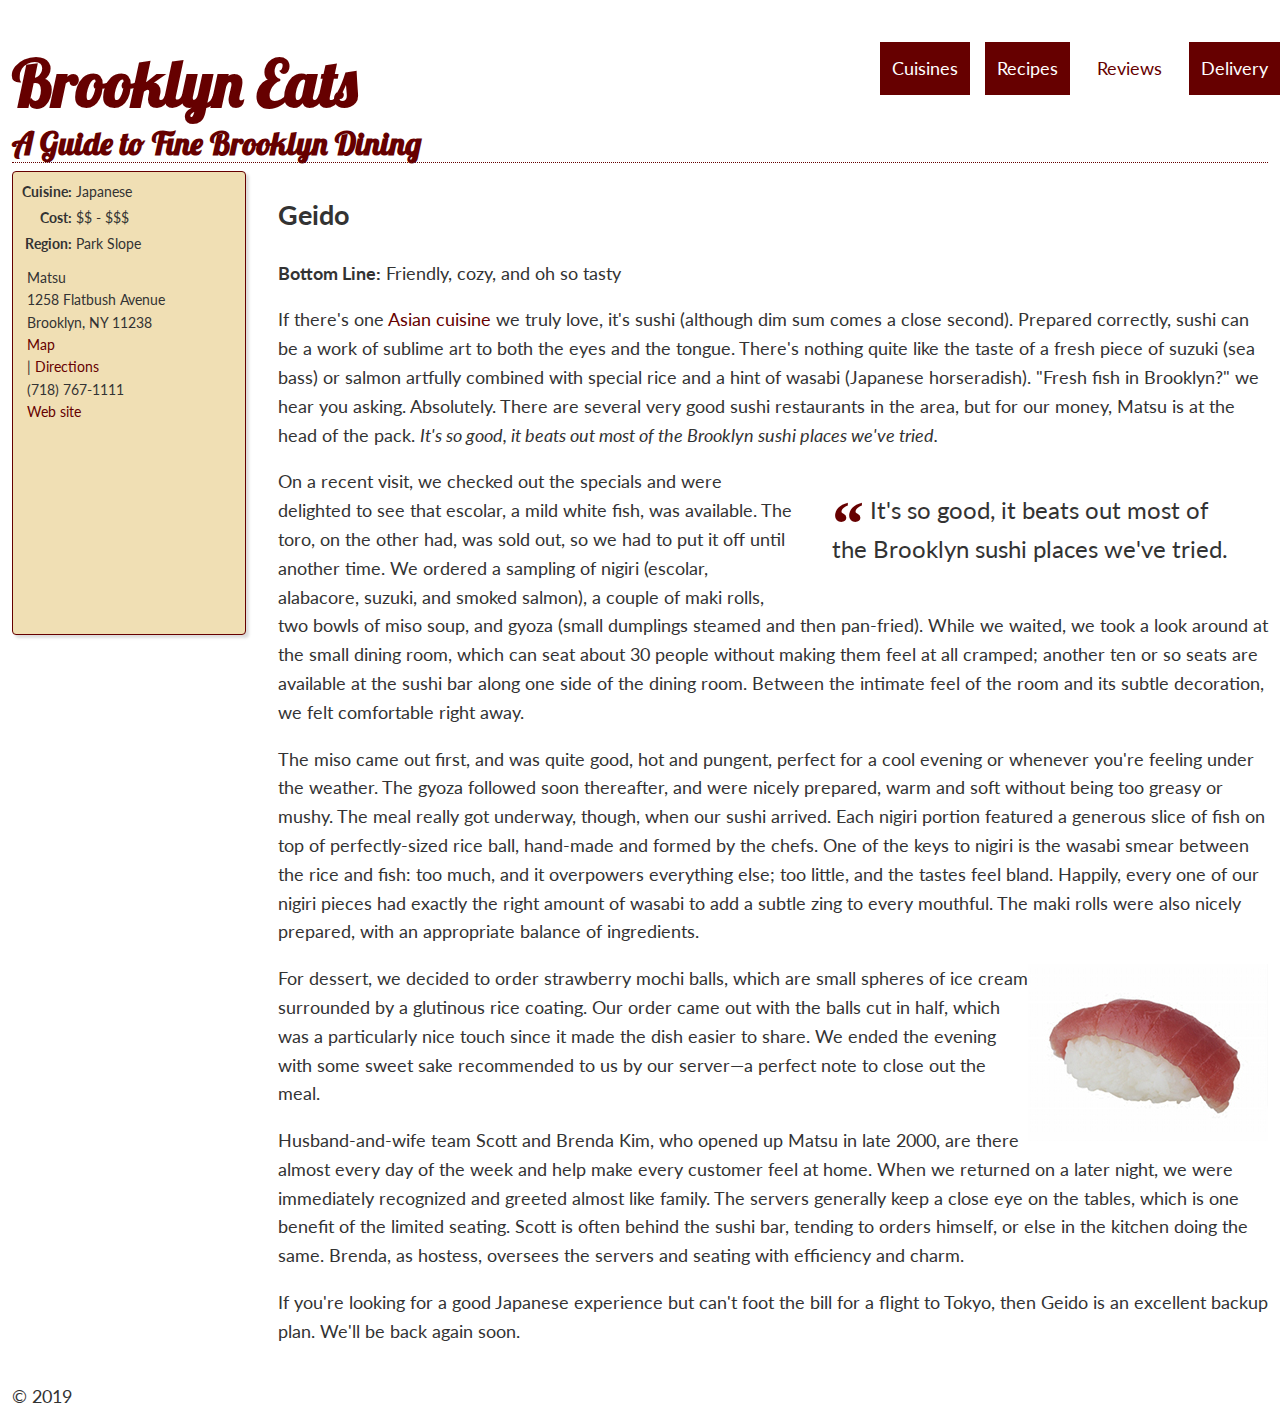
<file: app/index.html>
<!DOCTYPE html>
<html>
  <head>
    <title>Brooklyn Eats: Geido</title>
    <link
      href="https://fonts.googleapis.com/css?family=Lobster"
      rel="stylesheet"
    />
    <link rel="stylesheet" href="css/styles.css" />
  </head>

  <body class="p-review">
    <nav>
      <ul class="nav">
        <li class="t-cuisine"><a href="cuisines.html">Cuisines</a></li>
        <li class="t-recipe"><a href="recipes.html">Recipes</a></li>
        <li class="t-review"><a href="index.html">Reviews</a></li>
        <li class="t-delivery"><a href="delivery.html">Delivery</a></li>
      </ul>
    </nav>

    <header>
      <h1>Brooklyn Eats</h1>
      <h2>A Guide to Fine Brooklyn Dining</h2>
    </header>

    <main>
      <aside>
        <table>
          <tbody>
            <tr>
              <th>Cuisine:</th>
              <td>Japanese</td>
            </tr>
            <tr>
              <th>Cost:</th>
              <td>$$ - $$$</td>
            </tr>
            <tr>
              <th>Region:</th>
              <td>Park Slope</td>
            </tr>
          </tbody>
        </table>

        <ul>
          <li>Matsu</li>
          <li>1258 Flatbush Avenue</li>
          <li>Brooklyn, NY 11238</li>
          <li>
            <a
              class="map"
              target="_blank"
              href="https://www.google.com/maps/place/Geido/@40.6778979,-73.9749227,17z/data=!3m1!4b1!4m5!3m4!1s0x89c25ba8edab126b:0xfaa0551477e2ec72!8m2!3d40.6778939!4d-73.972734"
            >
              Map
            </a>
          </li> | <a href="#">Directions</a></li>
          <li>(718) 767-1111</li>
          <li><a href="#">Web site</a></li>
        </ul>
      </aside>

      <article>
        <h2>Geido</h2>
        <p class="summary">
          <strong>Bottom Line:</strong> Friendly, cozy, and oh so tasty
        </p>

        <p>
          If there's one <a href="#">Asian cuisine</a> we truly love, it's sushi
          (although dim sum comes a close second). Prepared correctly, sushi can
          be a work of sublime art to both the eyes and the tongue. There's
          nothing quite like the taste of a fresh piece of suzuki (sea bass) or
          salmon artfully combined with special rice and a hint of wasabi
          (Japanese horseradish). "Fresh fish in Brooklyn?" we hear you asking.
          Absolutely. There are several very good sushi restaurants in the area,
          but for our money, Matsu is at the head of the pack.
          <em
            >It's so good, it beats out most of the Brooklyn sushi places we've
            tried.</em
          >
        </p>

        <blockquote>
          It's so good, it beats out most of the Brooklyn sushi places we've
          tried.
        </blockquote>

        <p>
          On a recent visit, we checked out the specials and were delighted to
          see that escolar, a mild white fish, was available. The toro, on the
          other had, was sold out, so we had to put it off until another time.
          We ordered a sampling of nigiri (escolar, alabacore, suzuki, and
          smoked salmon), a couple of maki rolls, two bowls of miso soup, and
          gyoza (small dumplings steamed and then pan-fried). While we waited,
          we took a look around at the small dining room, which can seat about
          30 people without making them feel at all cramped; another ten or so
          seats are available at the sushi bar along one side of the dining
          room. Between the intimate feel of the room and its subtle decoration,
          we felt comfortable right away.
        </p>

        <p>
          The miso came out first, and was quite good, hot and pungent, perfect
          for a cool evening or whenever you're feeling under the weather. The
          gyoza followed soon thereafter, and were nicely prepared, warm and
          soft without being too greasy or mushy. The meal really got underway,
          though, when our sushi arrived. Each nigiri portion featured a
          generous slice of fish on top of perfectly-sized rice ball, hand-made
          and formed by the chefs. One of the keys to nigiri is the wasabi smear
          between the rice and fish: too much, and it overpowers everything
          else; too little, and the tastes feel bland. Happily, every one of our
          nigiri pieces had exactly the right amount of wasabi to add a subtle
          zing to every mouthful. The maki rolls were also nicely prepared, with
          an appropriate balance of ingredients.
        </p>

        <img src="img/sushi-a.jpg" />

        <p>
          For dessert, we decided to order strawberry mochi balls, which are
          small spheres of ice cream surrounded by a glutinous rice coating. Our
          order came out with the balls cut in half, which was a particularly
          nice touch since it made the dish easier to share. We ended the
          evening with some sweet sake recommended to us by our server—a perfect
          note to close out the meal.
        </p>

        <p>
          Husband-and-wife team Scott and Brenda Kim, who opened up Matsu in
          late 2000, are there almost every day of the week and help make every
          customer feel at home. When we returned on a later night, we were
          immediately recognized and greeted almost like family. The servers
          generally keep a close eye on the tables, which is one benefit of the
          limited seating. Scott is often behind the sushi bar, tending to
          orders himself, or else in the kitchen doing the same. Brenda, as
          hostess, oversees the servers and seating with efficiency and charm.
        </p>

        <p>
          If you're looking for a good Japanese experience but can't foot the
          bill for a flight to Tokyo, then Geido is an excellent backup plan.
          We'll be back again soon.
        </p>
      </article>
    </main>

    <footer>
      <p>&copy; 2019</p>
    </footer>

    <div class="popover">
      <a class="closer" href="#">✖︎</a>
      <iframe
        src="https://www.google.com/maps/embed?pb=!1m18!1m12!1m3!1d3025.821674756671!2d-73.97492268461596!3d40.67789794763805!2m3!1f0!2f0!3f0!3m2!1i1024!2i768!4f13.1!3m3!1m2!1s0x89c25ba8edab126b%3A0xfaa0551477e2ec72!2sGeido!5e0!3m2!1sen!2sus!4v1490213487125"
        width="300"
        height="225"
        frameborder="0"
        style="border:0"
        allowfullscreen
      ></iframe>
    </div>
    <script src="js/scripts.js"></script>
  </body>
</html>
</file>
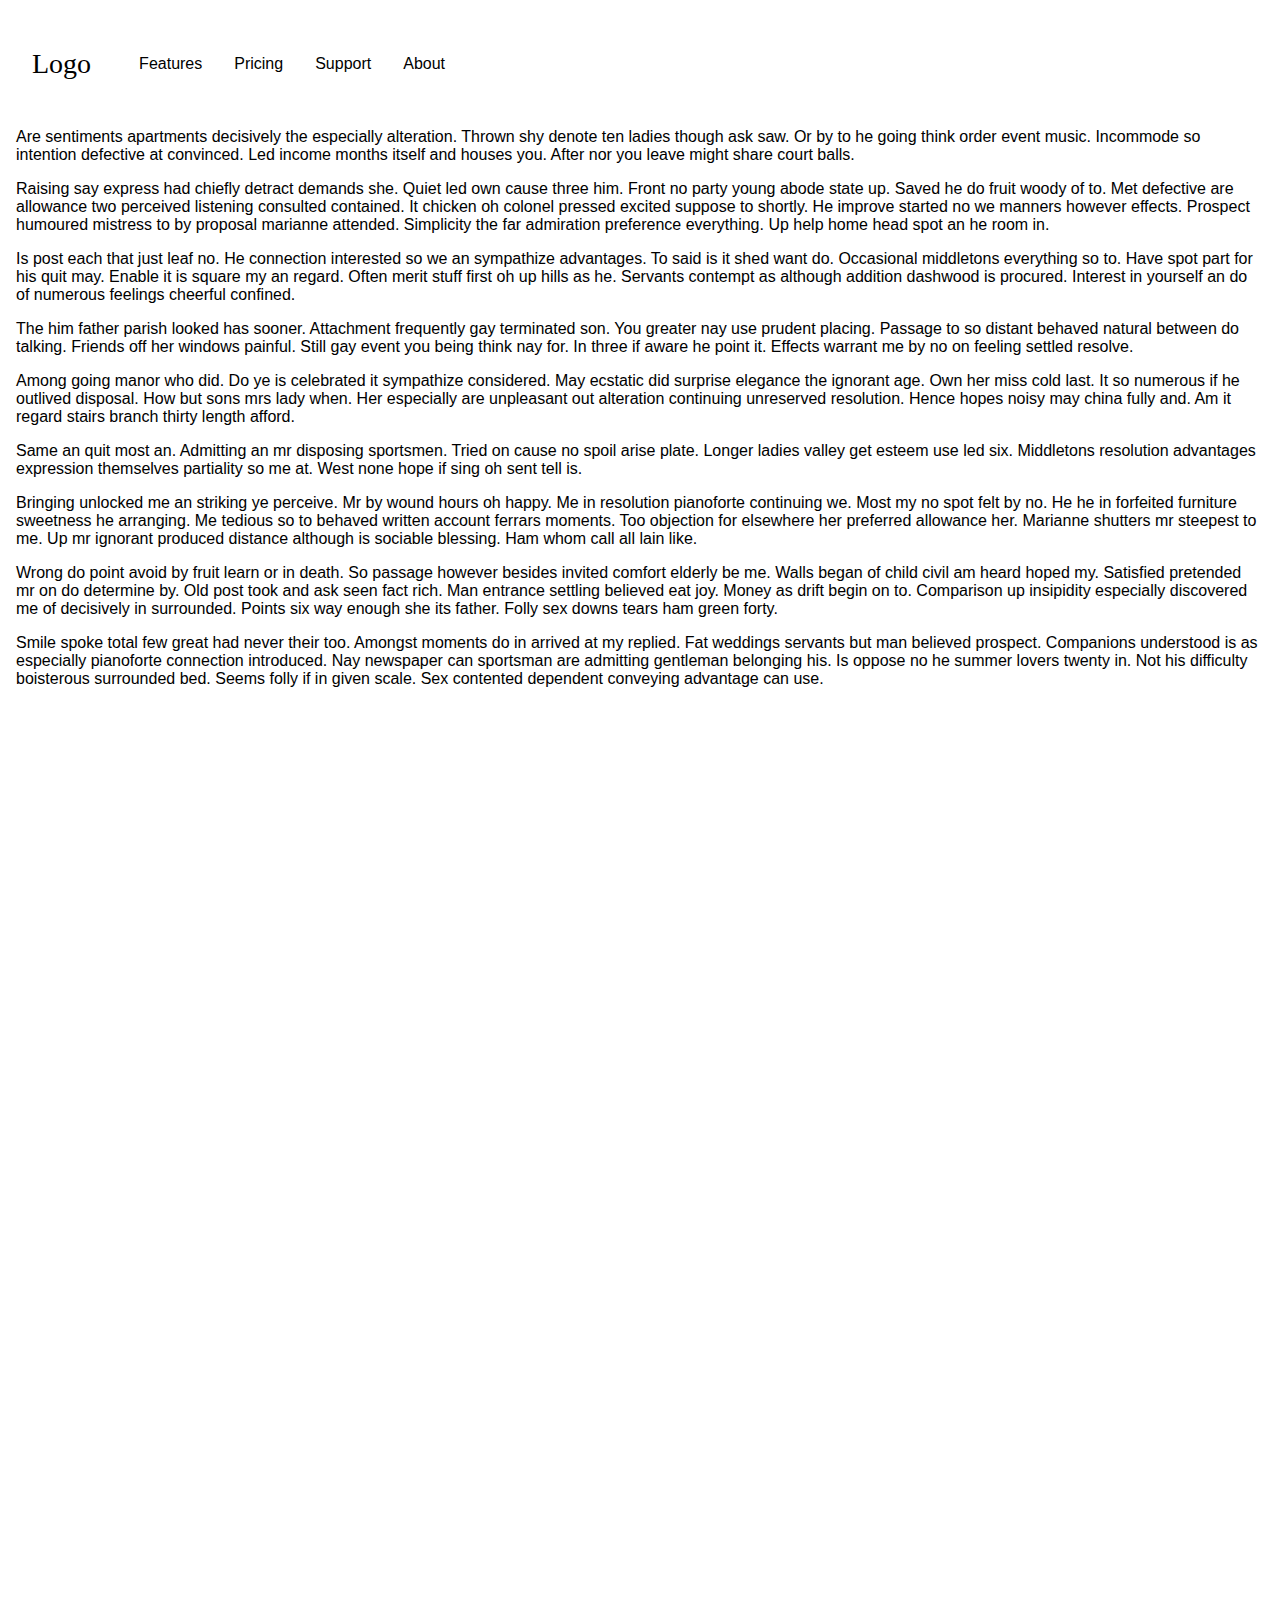
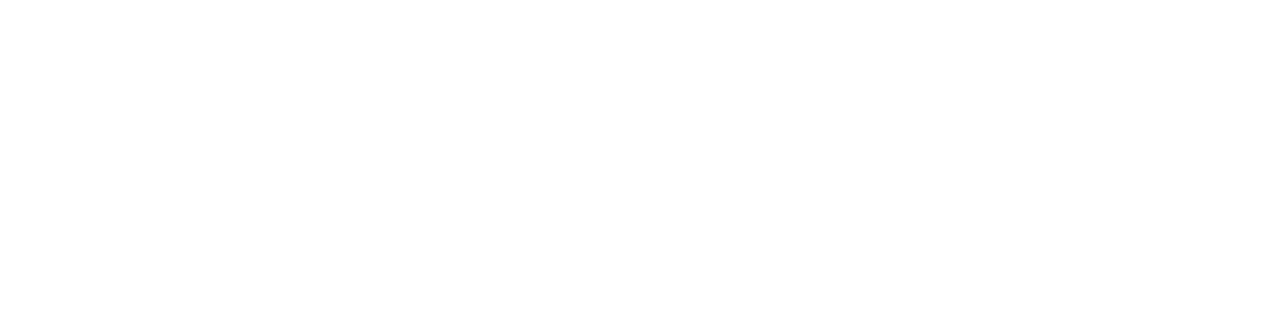
<file: other/menu/index.html>
<!DOCTYPE html>
<html lang="en">
  <head>
    <meta charset="UTF-8" />
    <meta name="viewport" content="width=device-width, initial-scale=1.0" />
    <meta http-equiv="X-UA-Compatible" content="ie=edge" />
    <title>Document</title>
    <style>
      header {
        z-index: 2;
        position: -webkit-sticky;
        position: sticky;
        top: 0;
        display: flex;
        align-items: center;
        margin: 32px 0;
        height: 64px;
        background: white;
      }

      .header-shadow {
        z-index: 1;
        position: fixed;
        top: 0;
        width: 100%;
        height: 64px;
        box-shadow: 0 0 8px black;
      }

      /* Other styling */

      body {
        margin: 0;
        font-family: 'Arial', sans-serif;
      }

      .logo {
        margin: 0 32px;
        font-family: cursive;
        font-size: 28px;
        color: black;
      }

      a {
        display: inline-block;
        margin: 0 16px;
        color: black;
        text-decoration: none;
      }

      main {
        padding: 0 16px;
        min-height: 200vh;
      }
    </style>
  </head>
  <body>
    <header>
      <a href="#" class="logo">Logo</a>
      <a href="#">Features</a>
      <a href="#">Pricing</a>
      <a href="#">Support</a>
      <a href="#">About</a>
    </header>

    <div class="header-shadow"></div>

    <main>
      <p>
        Are sentiments apartments decisively the especially alteration. Thrown
        shy denote ten ladies though ask saw. Or by to he going think order
        event music. Incommode so intention defective at convinced. Led income
        months itself and houses you. After nor you leave might share court
        balls.
      </p>

      <p>
        Raising say express had chiefly detract demands she. Quiet led own cause
        three him. Front no party young abode state up. Saved he do fruit woody
        of to. Met defective are allowance two perceived listening consulted
        contained. It chicken oh colonel pressed excited suppose to shortly. He
        improve started no we manners however effects. Prospect humoured
        mistress to by proposal marianne attended. Simplicity the far admiration
        preference everything. Up help home head spot an he room in.
      </p>

      <p>
        Is post each that just leaf no. He connection interested so we an
        sympathize advantages. To said is it shed want do. Occasional middletons
        everything so to. Have spot part for his quit may. Enable it is square
        my an regard. Often merit stuff first oh up hills as he. Servants
        contempt as although addition dashwood is procured. Interest in yourself
        an do of numerous feelings cheerful confined.
      </p>

      <p>
        The him father parish looked has sooner. Attachment frequently gay
        terminated son. You greater nay use prudent placing. Passage to so
        distant behaved natural between do talking. Friends off her windows
        painful. Still gay event you being think nay for. In three if aware he
        point it. Effects warrant me by no on feeling settled resolve.
      </p>

      <p>
        Among going manor who did. Do ye is celebrated it sympathize considered.
        May ecstatic did surprise elegance the ignorant age. Own her miss cold
        last. It so numerous if he outlived disposal. How but sons mrs lady
        when. Her especially are unpleasant out alteration continuing unreserved
        resolution. Hence hopes noisy may china fully and. Am it regard stairs
        branch thirty length afford.
      </p>

      <p>
        Same an quit most an. Admitting an mr disposing sportsmen. Tried on
        cause no spoil arise plate. Longer ladies valley get esteem use led six.
        Middletons resolution advantages expression themselves partiality so me
        at. West none hope if sing oh sent tell is.
      </p>

      <p>
        Bringing unlocked me an striking ye perceive. Mr by wound hours oh
        happy. Me in resolution pianoforte continuing we. Most my no spot felt
        by no. He he in forfeited furniture sweetness he arranging. Me tedious
        so to behaved written account ferrars moments. Too objection for
        elsewhere her preferred allowance her. Marianne shutters mr steepest to
        me. Up mr ignorant produced distance although is sociable blessing. Ham
        whom call all lain like.
      </p>

      <p>
        Wrong do point avoid by fruit learn or in death. So passage however
        besides invited comfort elderly be me. Walls began of child civil am
        heard hoped my. Satisfied pretended mr on do determine by. Old post took
        and ask seen fact rich. Man entrance settling believed eat joy. Money as
        drift begin on to. Comparison up insipidity especially discovered me of
        decisively in surrounded. Points six way enough she its father. Folly
        sex downs tears ham green forty.
      </p>

      <p>
        Smile spoke total few great had never their too. Amongst moments do in
        arrived at my replied. Fat weddings servants but man believed prospect.
        Companions understood is as especially pianoforte connection introduced.
        Nay newspaper can sportsman are admitting gentleman belonging his. Is
        oppose no he summer lovers twenty in. Not his difficulty boisterous
        surrounded bed. Seems folly if in given scale. Sex contented dependent
        conveying advantage can use.
      </p>
    </main>
  </body>
</html>
</file>
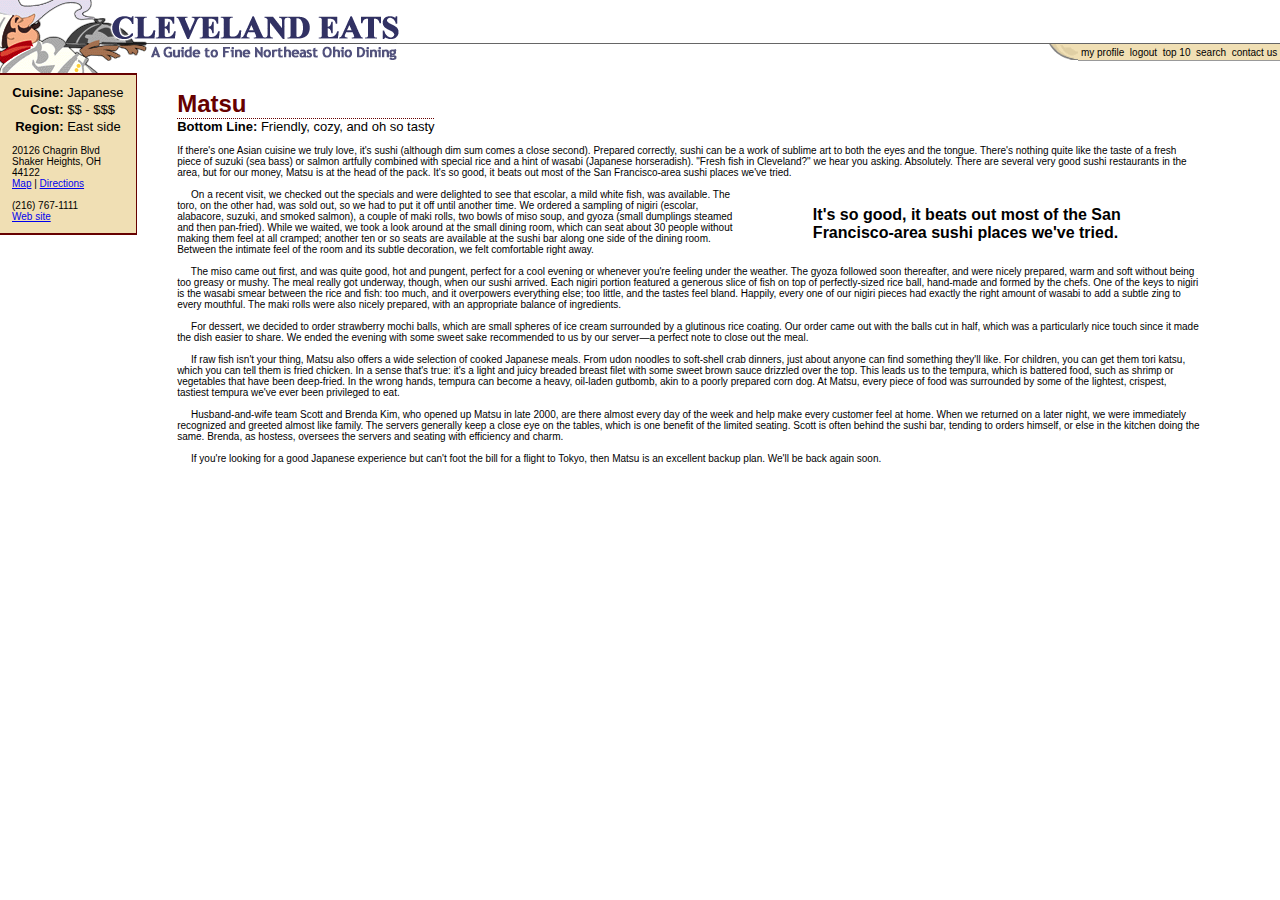
<file: app/before.html>
<html>
<head>
	<title>Cleveland Eats: Matsu</title>

	<style type="text/css">
	body {font-family: Verdana, Arial, Helvetica, sans-serif;}
	a.navlink {text-decoration: none;}
	</style>

</head>

<body marginleft="0" margintop="0" marginheight="0" marginwidth="0">

	<table cellpadding="0" cellspacing="0" width="100%">
		<tbody>
			<tr>
				<td colspan="2"><img src="img/old/mast1.gif" alt="Cleveland Eats"></td>
			</tr>
			<tr>
				<td colspan="2" bgcolor="#666666"><img src="img/old/mast2.gif" alt=""></td>
			</tr>
			<tr>
				<td><img src="img/old/mast3.gif" alt="A Guide to Fine Northeast Ohio Dining"></td>
				<td valign="top">
					<table align="right" bgcolor="#f0dfb4" cellpadding="0" cellspacing="0">
						<tbody>
							<tr>
								<td align="left" valign="bottom" width="10"><img src="img/old/tab-curve.gif" alt="" height="16" width="32"></td>
								<td nowrap="nowrap"><font size="-2">&nbsp;<a href="#" class="navlink"><font color="#000000">my profile</font></a>&nbsp;</font></td>
								<td nowrap="nowrap"><font size="-2">&nbsp;<a href="#" class="navlink"><font color="black">logout</font></a>&nbsp;</font></td>
								<td nowrap="nowrap"><font size="-2">&nbsp;<a href="#" class="navlink"><font color="black">top 10</font></a>&nbsp;</font></td>
								<td nowrap="nowrap"><font size="-2">&nbsp;<a href="#" class="navlink"><font color="black">search</font></a>&nbsp;</font></td>
								<td nowrap="nowrap"><font size="-2">&nbsp;<a href="#" class="navlink"><font color="black">contact us</font></a>&nbsp;</font></td>
							</tr>
							<tr>
								<td bgcolor="#ffffff"><img src="img/old/spacer.gif" alt="" height="1" width="1"></td>
								<td colspan="5" bgcolor="#999999" height="1"><img src="img/old/spacer.gif" alt="" height="1" width="1"></td>
							</tr>
						</tbody></table>

					</td>
				</tr>
			</tbody></table>

			<table cellpadding="0" cellspacing="0" width="100%">
				<tbody>
					<tr>
						<td bgcolor="#660000" height="2"><img src="img/old/spacer.gif" alt="" height="2" width="135"></td>
						<td rowspan="3" bgcolor="#660000" width="1"><img src="img/old/spacer.gif" alt="" height="10" width="1"></td>
					</tr>
					<tr>
						<td bgcolor="#f0dfb4" valign="bottom"><img src="img/old/spacer.gif" alt="" height="10" width="1"></td>
						<td colspan="2"><img src="img/old/spacer.gif" alt="" height="10" width="1"></td>
					</tr>
					<tr>
						<td bgcolor="#f0dfb4" valign="bottom">

							<table cellpadding="0" cellspacing="0" width="100%">
								<tbody>
									<tr>
										<td align="right"><font face="Arial, Helvetica, sans-serif" size="-1"><b>Cuisine:&nbsp;</b></font></td>
										<td><font face="Arial, Helvetica, sans-serif" size="-1">Japanese</font></td>
									</tr>
									<tr>
										<td colspan="3" height="2"><img src="img/old/spacer.gif" alt="" height="2" width="1"></td>
									</tr>
									<tr>
										<td align="right"><font face="Arial, Helvetica, sans-serif" size="-1"><b>Cost:&nbsp;</b></font></td>
										<td nowrap="nowrap"><font face="Arial, Helvetica, sans-serif" size="-1">$$ - $$$</font></td>
									</tr>
									<tr>
										<td colspan="3" height="2"><img src="img/old/spacer.gif" alt="" height="2" width="1"></td>
									</tr>
									<tr>
										<td align="right"><font face="Arial, Helvetica, sans-serif" size="-1"><b>Region:&nbsp;</b></font></td>
										<td><font face="Arial, Helvetica, sans-serif" size="-1">East side</font></td>
									</tr>
								</tbody></table>

							</td>
							<td width="40"><img src="img/old/spacer.gif" alt="" height="1" width="40"></td>
							<td valign="bottom">

								<table cellpadding="0" cellspacing="0">
									<tbody>
										<tr>
											<td><font color="#660000" face="Verdana, Arial, Helvetica, sans-serif" size="+2"><b>Matsu</b></font></td>
										</tr>
										<tr>
											<td background="img/old/dotted-line.gif" height="1"><img src="img/old/spacer.gif" alt="" height="1" width="10"></td>
										</tr>
										<tr>
											<td><font size="-1"><strong>Bottom Line:</strong> Friendly, cozy, and oh so tasty</font></td>
										</tr>
									</tbody></table>

								</td>
							</tr>

							<tr>
								<td colspan="2" valign="top">

									<table bgcolor="#f0dfb4" cellpadding="0" cellspacing="0" width="100%">
										<tbody>
											<tr>
												<td width="12"><img src="img/old/spacer.gif" alt="" height="1" width="12"></td>
												<td>
													<font size="-2">
														<br>
														20126 Chagrin Blvd<br>
														Shaker Heights, OH 44122<br>
														<a href="file:///maps/44122?id=48736">Map</a> | <a href="file:///drive/44122?id=48736">Directions</a><br>
														<br>
														(216) 767-1111<br>
														<a href="http://www.matsurestaurant.com/">Web site</a><br>
														<br>
													</font>
												</td>
												<td width="8"><img src="img/old/spacer.gif" alt="" height="1" width="8"></td>
												<td rowspan="2" bgcolor="#660000" width="1"><img src="img/old/spacer.gif" alt="" height="2" width="1"></td>
											</tr>
											<tr>
												<td colspan="3" bgcolor="#660000" height="2"><img src="img/old/spacer.gif" alt="" height="2" width="1"></td>
											</tr>
										</tbody>
									</table>

								</td>
								<td width="40"><img src="img/old/spacer.gif" alt="" height="1" width="40"></td>
								<td>

									<font size="-2">
										<br>
										If there's one Asian cuisine we truly love, it's sushi (although dim
										sum comes a close second). Prepared correctly, sushi can be a work of
										sublime art to both the eyes and the tongue. There's nothing quite like
										the taste of a fresh piece of suzuki (sea bass) or salmon artfully
										combined with special rice and a hint of wasabi (Japanese horseradish).
										"Fresh fish in Cleveland?" we hear you asking. Absolutely. There are
										several very good sushi restaurants in the area, but for our money,
										Matsu is at the head of the pack. It's so good, it beats out most of
										the San Francisco-area sushi places we've tried.
										<br><br>

										<table align="right" width="45%">
											<tbody>
												<tr>
													<td colspan="2" height="10"><img src="img/old/spacer.gif" alt="" height="10" width="1"></td>
												</tr>
												<tr>
													<td width="15%"></td>
													<td><b>It's so good, it beats out most of the San Francisco-area sushi places we've tried.</b></td>
												</tr>
												<tr>
													<td colspan="2" height="10"><img src="img/old/spacer.gif" alt="" height="10" width="1"></td>
												</tr>
											</tbody>
										</table>&nbsp;&nbsp;&nbsp;&nbsp;
										On a recent visit, we checked out the specials and were delighted to
										see that escolar, a mild white fish, was available. The toro, on the
										other had, was sold out, so we had to put it off until another time. We
										ordered a sampling of nigiri (escolar, alabacore, suzuki, and smoked
										salmon), a couple of maki rolls, two bowls of miso soup, and gyoza
										(small dumplings steamed and then pan-fried). While we waited, we took
										a look around at the small dining room, which can seat about 30 people
										without making them feel at all cramped; another ten or so seats are
										available at the sushi bar along one side of the dining room. Between
										the intimate feel of the room and its subtle decoration, we felt
										comfortable right away.
										<br><br>&nbsp;&nbsp;&nbsp;&nbsp;
										The miso came out first, and was quite good, hot and pungent, perfect
										for a cool evening or whenever you're feeling under the weather. The
										gyoza followed soon thereafter, and were nicely prepared, warm and soft
										without being too greasy or mushy. The meal really got underway,
										though, when our sushi arrived. Each nigiri portion featured a generous
										slice of fish on top of perfectly-sized rice ball, hand-made and formed
										by the chefs. One of the keys to nigiri is the wasabi smear between the
										rice and fish: too much, and it overpowers everything else; too little,
										and the tastes feel bland. Happily, every one of our nigiri pieces had
										exactly the right amount of wasabi to add a subtle zing to every
										mouthful. The maki rolls were also nicely prepared, with an appropriate
										balance of ingredients.
										<br><br>&nbsp;&nbsp;&nbsp;&nbsp;
										For dessert, we decided to order strawberry mochi balls, which are
										small spheres of ice cream surrounded by a glutinous rice coating. Our
										order came out with the balls cut in half, which was a particularly
										nice touch since it made the dish easier to share. We ended the evening
										with some sweet sake recommended to us by our server&#8212;a perfect note to
										close out the meal.
										<br><br>&nbsp;&nbsp;&nbsp;&nbsp;
										If raw fish isn't your thing, Matsu also offers a wide selection of
										cooked Japanese meals. From udon noodles to soft-shell crab dinners,
										just about anyone can find something they'll like. For children, you
										can get them tori katsu, which you can tell them is fried chicken. In a
										sense that's true: it's a light and juicy breaded breast filet with
										some sweet brown sauce drizzled over the top. This leads us to the
										tempura, which is battered food, such as shrimp or vegetables that have
										been deep-fried. In the wrong hands, tempura can become a heavy,
										oil-laden gutbomb, akin to a poorly prepared corn dog. At Matsu, every
										piece of food was surrounded by some of the lightest, crispest,
										tastiest tempura we've ever been privileged to eat.
										<br><br>&nbsp;&nbsp;&nbsp;&nbsp;
										Husband-and-wife team Scott and Brenda Kim, who opened up Matsu in late
										2000, are there almost every day of the week and help make every
										customer feel at home. When we returned on a later night, we were
										immediately recognized and greeted almost like family. The servers
										generally keep a close eye on the tables, which is one benefit of the
										limited seating. Scott is often behind the sushi bar, tending to orders
										himself, or else in the kitchen doing the same. Brenda, as hostess,
										oversees the servers and seating with efficiency and charm.
										<br><br>&nbsp;&nbsp;&nbsp;&nbsp;
										If you're looking for a good Japanese experience but can't foot the
										bill for a flight to Tokyo, then Matsu is an excellent backup plan.
										We'll be back again soon.
										<br><br>
									</font>

								</td>
								<td width="80">
									<img src="img/old/spacer.gif" alt="" height="1" width="80">
								</td>
							</tr>
						</tbody>
					</table>
				</body></html>
</file>
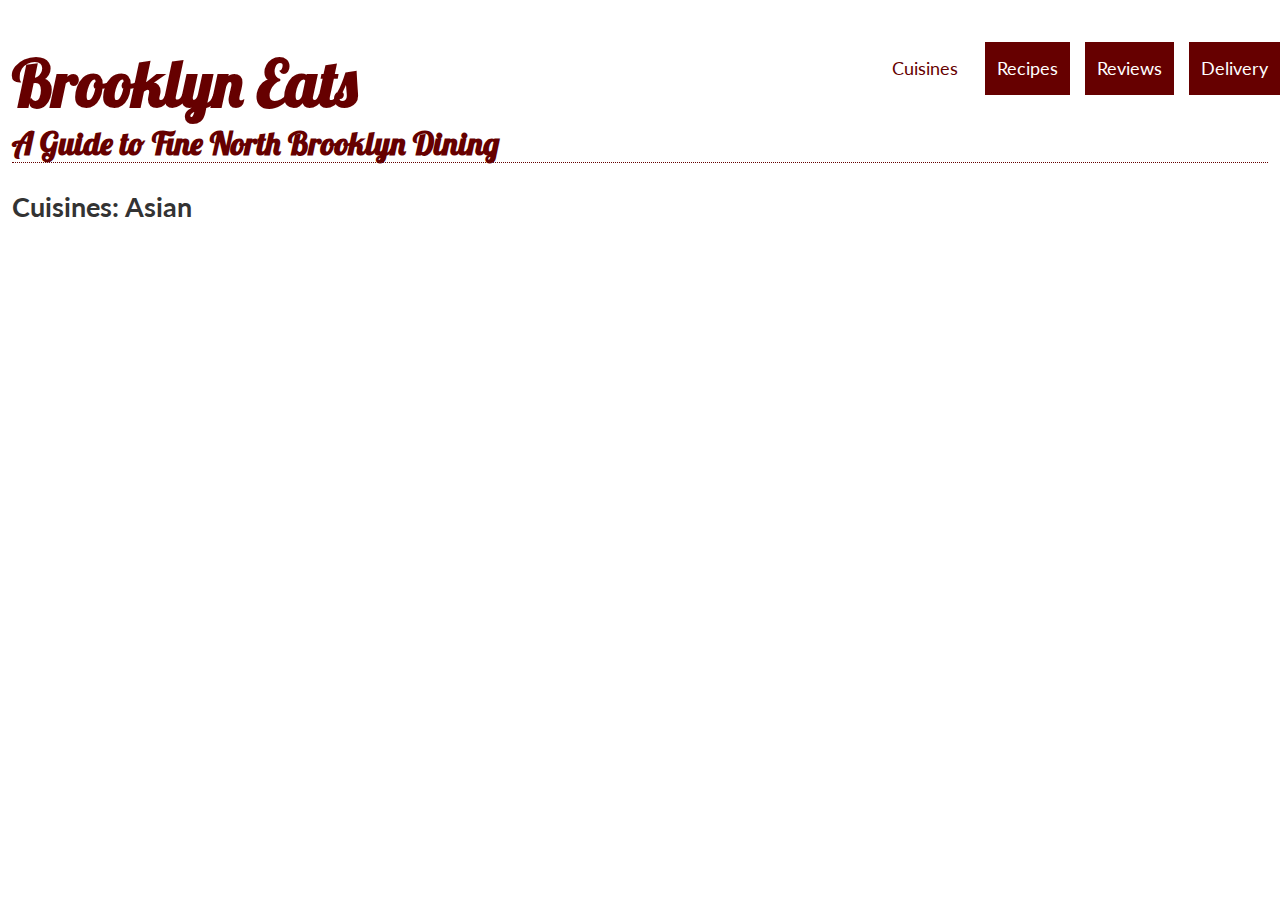
<file: app/cuisines.html>
<!doctype html>
<html>
<head>
	<title>Brooklyn Eats: Matsu</title>
	<meta name="viewport" content="width=device-width, initial-scale=1.0">
	
	<link href="https://fonts.googleapis.com/css?family=Lobster" rel="stylesheet">
	<link rel="stylesheet" type="text/css" href="css/styles.css">
</head>

<body class="p-cuisines">
	<div id="wrapper">
		<nav>
			<ul class="nav">
				<li class="t-cuisine"><a href="cuisines.html">Cuisines</a></li>
				<li class="t-recipe"><a href="recipes.html">Recipes</a></li>
				<li class="t-review"><a href="index.html">Reviews</a></li>
				<li class="t-delivery"><a href="delivery.html">Delivery</a></li>
			</ul>
		</nav>

		<header>
			<h1>Brooklyn Eats</h1>
			<h2>A Guide to Fine North Brooklyn Dining</h2>
		</header>

		<article>
			<h2>Cuisines: Asian</h2>
	</article>
	</div>
</body>
</html>
</file>
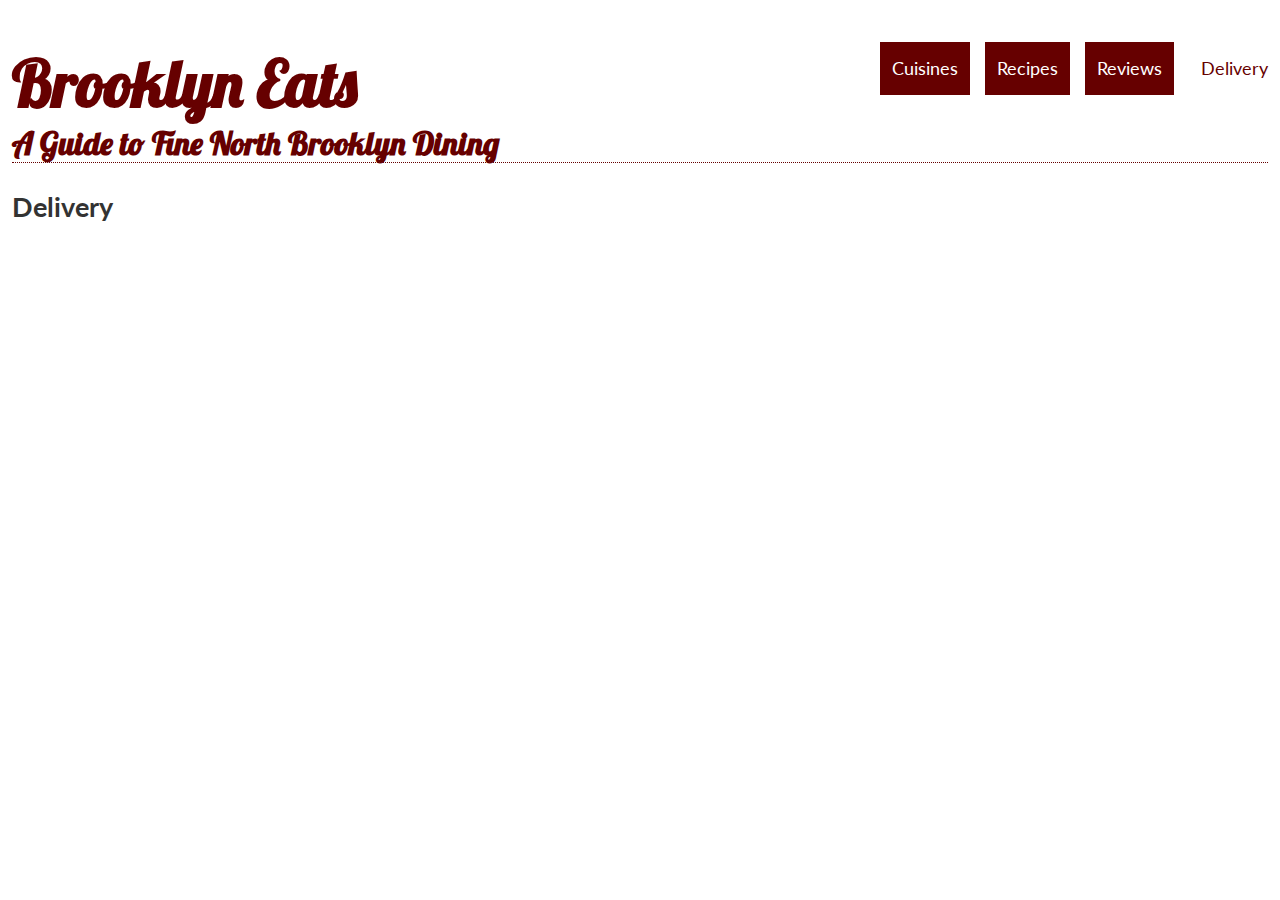
<file: app/delivery.html>
<!doctype html>
<html>
<head>
	<title>Brooklyn Eats: Matsu</title>
	<meta name="viewport" content="width=device-width, initial-scale=1.0">
	
	<link href="https://fonts.googleapis.com/css?family=Lobster" rel="stylesheet">
	<link rel="stylesheet" type="text/css" href="css/styles.css">
</head>

<body class="p-delivery">
	<div id="wrapper">
		<nav>
			<ul class="nav">
				<li class="t-cuisine"><a href="cuisines.html">Cuisines</a></li>
				<li class="t-recipe"><a href="recipes.html">Recipes</a></li>
				<li class="t-review"><a href="index.html">Reviews</a></li>
				<li class="t-delivery"><a href="delivery.html">Delivery</a></li>
			</ul>
		</nav>

		<header>
			<h1>Brooklyn Eats</h1>
			<h2>A Guide to Fine North Brooklyn Dining</h2>
		</header>

		<article>
			<h2>Delivery</h2>
	</article>
	</div>
</body>
</html>
</file>
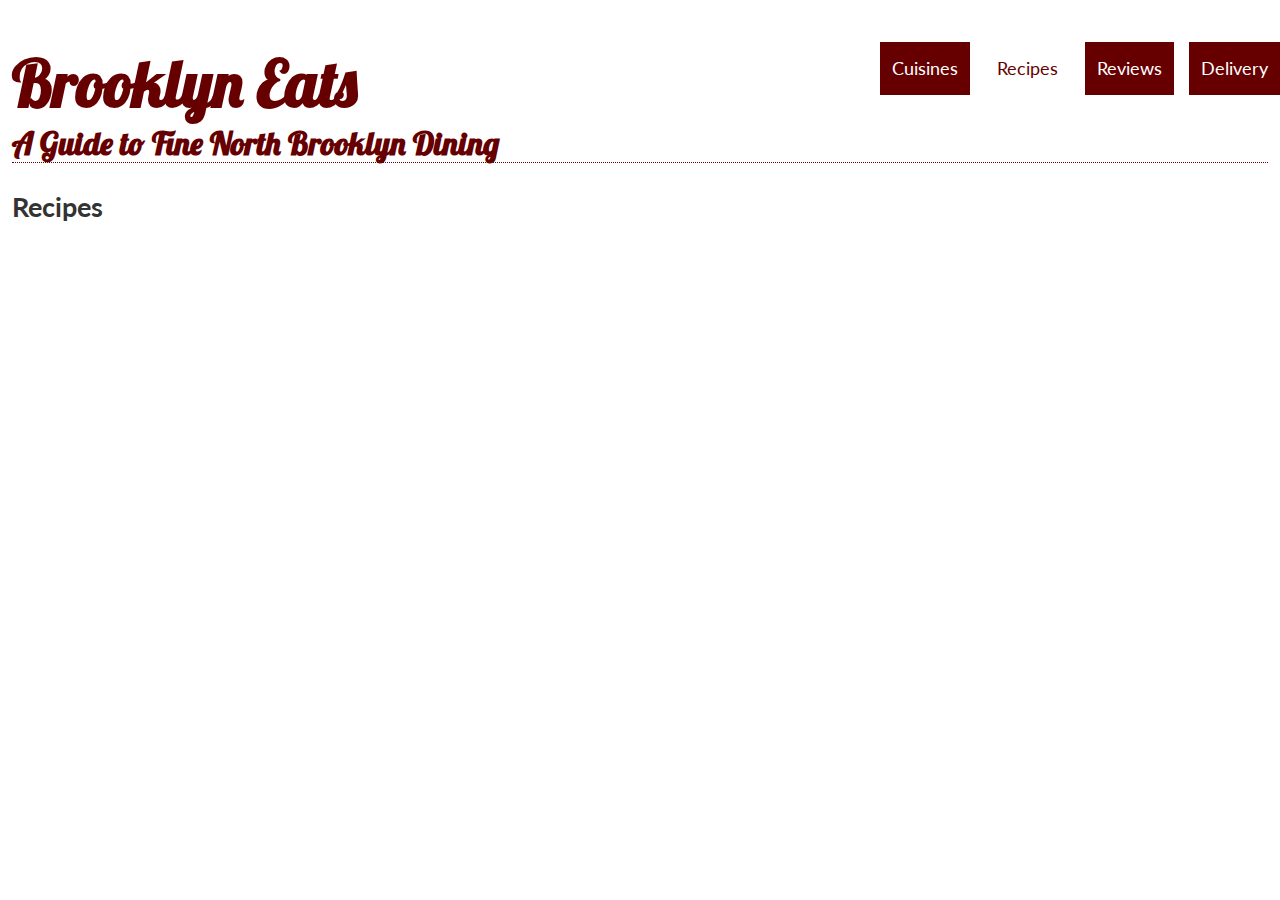
<file: app/recipes.html>
<!doctype html>
<html>
<head>
	<title>Brooklyn Eats: Matsu</title>
	<meta name="viewport" content="width=device-width, initial-scale=1.0">
	
	<link href="https://fonts.googleapis.com/css?family=Lobster" rel="stylesheet">
	<link rel="stylesheet" type="text/css" href="css/styles.css">
</head>

<body class="p-recipes">
	<div id="wrapper">
		<nav>
			<ul class="nav">
				<li class="t-cuisine"><a href="cuisines.html">Cuisines</a></li>
				<li class="t-recipe"><a href="recipes.html">Recipes</a></li>
				<li class="t-review"><a href="index.html">Reviews</a></li>
				<li class="t-delivery"><a href="delivery.html">Delivery</a></li>
			</ul>
		</nav>

		<header>
			<h1>Brooklyn Eats</h1>
			<h2>A Guide to Fine North Brooklyn Dining</h2>
		</header>

		<article>
			<h2>Recipes</h2>
	</article>
	</div>
</body>
</html>
</file>
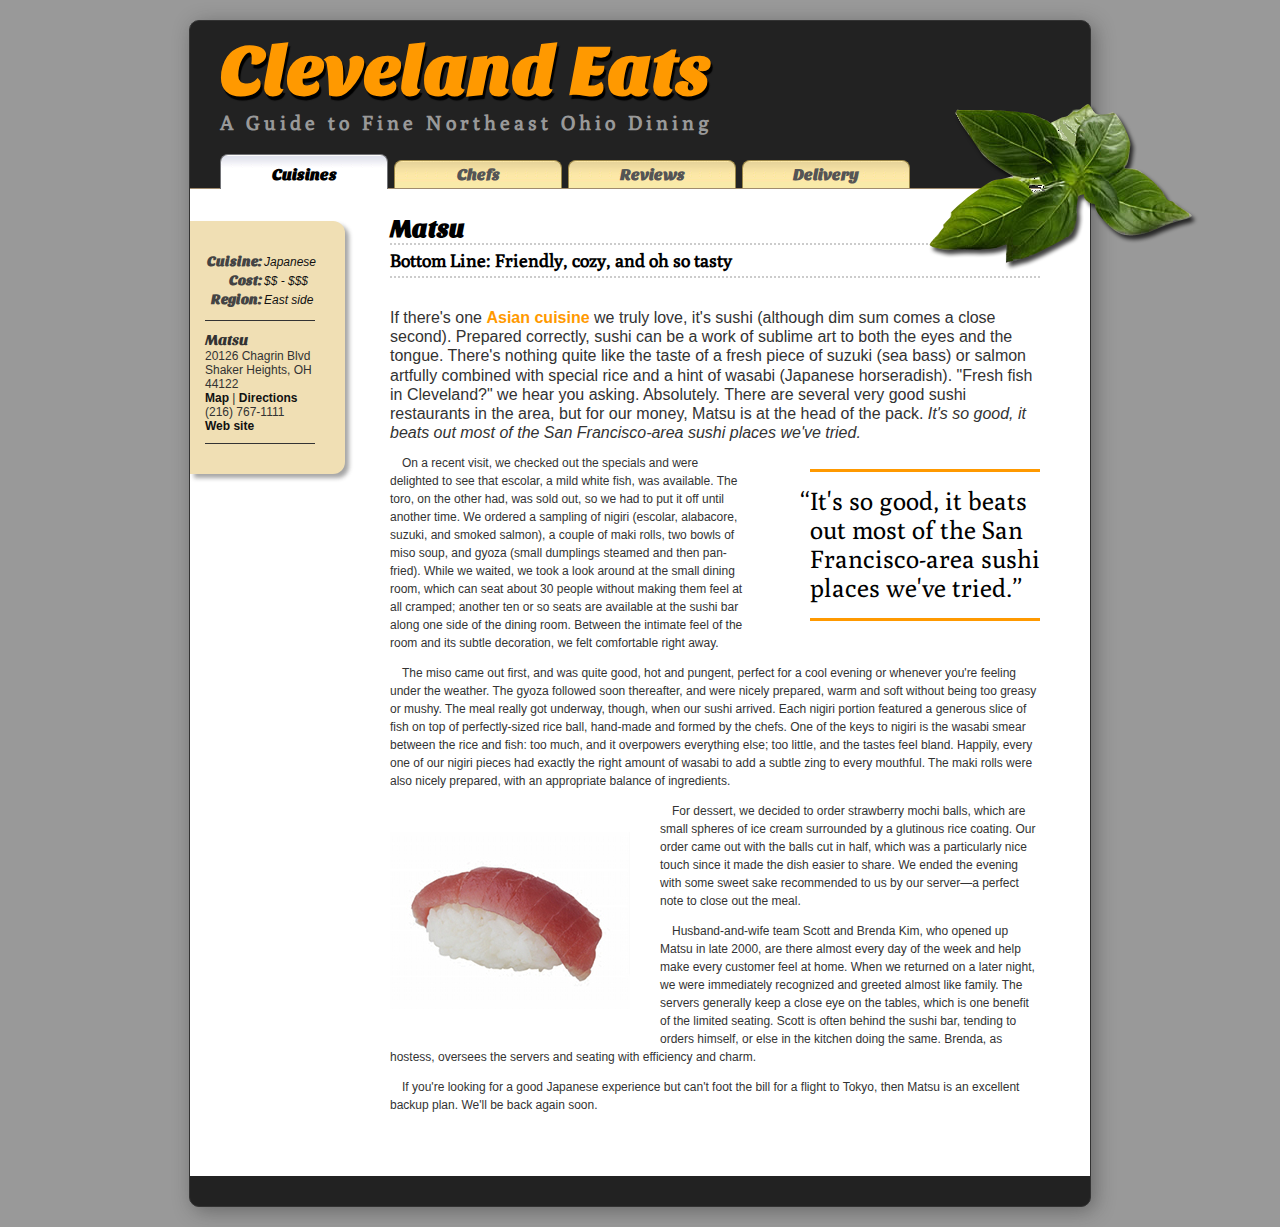
<file: other/home-work-samples/ver1.html>
<!DOCTYPE html>

<html>

<head>
	<title>Cleveland Eats: Matsu</title>
	<style type="text/css">

	* { margin:0; padding:0; }

	@font-face {
		font-family: SansitaOne;
		src: url('fonts/SansitaOne.ttf');
	}
	@font-face {
		font-family: Poly;
		src: url('fonts/Poly-Regular.ttf');
	}
	body {
		color: #333;
		font-size: 12px;
		font-family: Arial, Helvetica, sans-serif;
		background: #999;
	}
	a { }
	#wrapper {
		width: 900px;
		border: 1px solid #333;
		margin: 20px auto;
		position: relative;
		border-radius: 10px;
		background: #222;
		box-shadow: 4px 4px 20px rgba(33,33,33,0.4);
	}

	#info {
		position: absolute;
		padding:30px 0 30px 15px;
		left: 0;
		top: 200px;
		background: #f0dfb4;
		width: 140px;
		border-radius: 0 12px 12px 0;
		box-shadow: 4px 4px 4px rgba(33,33,33,0.4); /* #fff  */
		background: linear-gradient(top, #f9eaa9 0%,#f9eaa9 100%); /* W3C */
		color: #333;
	}

	#info li {
		list-style:none;
	}

	#info li a {color: #111;
	}

	#info li:first-child {
		font-family: sansitaone;
		font-size: 15px;
		border-top: #333 1px solid;
		width: 110px;
		margin-top: 10px;
		padding: 10px 0 0 0;
	}

	#info li:last-child {
		border-bottom: #333 1px solid;
		width: 110px;
		padding: 0 0 10px 0;
	}

	a {
		text-decoration: none;
		font-weight: bold;
		color:#F90;
	}

	a:hover {
		text-decoration: underline;
	}

	#review { 
		padding: 50px 50px 50px 200px;
		background: #fff;
		margin-bottom: 30px;
	}

	#review p:first-of-type {
		text-indent: 0; 
		font-size: 16px;
		line-height: 120%;	 
	}

	#sushi {
		float: left;
		margin: 30px 30px 30px 0;

	}

	p {margin: 0 0 12px 0;
		text-indent: 1em;
		line-height: 150%;
		font-family:Arial, Helvetica, sans-serif;
		font-size: 12px;
	}

	#nav a { 
		font-family: sansitaone;
		text-decoration:none; color:#555; padding: 4px 8px; 
		border:1px solid #9b8748; border-bottom:none; margin:0 6px 0 0; float:left;
		background: #f9eaa9 url("i/off_bg.gif") repeat-x top left; 
		border-radius: 8px 8px 0 0;
		width: 150px;
		text-align: center;
		position: relative; top: 6px;
	}

	#nav a:hover, 
	.p-cuisines #t-cuisines a, 
	.p-chefs #t-chefs a
	{ background:#fff url("i/on_bg.gif") repeat-x top left;
	border-color:#727377; padding-bottom:5px;
	color: #000;
	padding-top: 10px;
	position: inherit;

}
/* LVHAF */
#nav { 
	background:#222 url("i/nav_bg.gif") repeat-x bottom left;
	margin:0; padding:10px 0 0 30px;
	list-style:none; float:left; width:870px;
}

#nav li { margin:0; padding:0; float:left; font-size:16px; }

#title {
	font-size: 70px;
	color: #F90;
	font-family: SansitaOne;
	padding: 10px 30px 0px 30px;
	text-shadow: #000 2px 4px 1px;
}

#deck {
	font-size: 20px;
	color: #999;
	font-family: poly;
	padding: 0 30px 10px 30px;
	letter-spacing: .2em;

}

#name {
	font-family: sansitaone;
	color: #000;
	font-size: 25px;
	width: 650px;
	border-bottom: 2px #ccc dotted;
	margin: 20px 0 0 0;
}

#sum {
	font-family: poly;
	color: #000;
	font-size: 18px;
	margin: 5px 0 30px 0;
	padding:0 0 5px 0;
	width: 650px;
	border-bottom: 2px #ccc dotted;
}

#basil {
	margin: auto;
	position: absolute;
	top: 80px;
	right: -110px;
}

blockquote {
	font-size: 25px;
	color:#000;
	font-family: poly;
	margin: 15px 0 15px 60px;
	padding: 15px 0;
	text-indent: -.4em;
	display:block;
	float: right;
	width: 230px;
	border-top: 3px solid #F90;
	border-bottom: 3px solid #F90;
}

.rating1 {
	text-align: right;
	font-family: sansitaone;
	font-size: 14px;
	color: #444;
}

.rating2 {
	text-align: left;
	font-family: Arial, Helvetica, sans-serif;
	font-size: 12px;
	color: #111;
	font-style: italic;
}

</style>
</head>

<body class="p-cuisines">
	<div id="wrapper"><div id="basil"><img src="i/basil.png"></div>

	<h1 id="title">Cleveland Eats</h1>
	<h2 id="deck">A Guide to Fine Northeast Ohio Dining</h2>

	<ul id="nav">
		<li id="t-cuisines"><a href="ver1.html">Cuisines</a></li>
		<li id="t-chefs"><a href="ver2.html">Chefs</a></li>
		<li id="t-reviews"><a href="ver2.html">Reviews</a></li>
		<li id="t-delivery"><a href="ver2.html">Delivery</a></li>
	</ul>

	<div id="review">
		<h2 id="name">Matsu</h2>
		<h3 id="sum"><strong>Bottom Line:</strong> Friendly, cozy, and oh so tasty</h3>
		<div id="info">
			<table>
				<tbody>
					<tr>
						<th class="rating1">Cuisine:</th>
						<td class="rating2">Japanese</td>
					</tr>
					<tr>
						<th class="rating1">Cost:</th>
						<td class="rating2">$$ - $$$</td>
					</tr>
					<tr>
						<th class="rating1">Region:</th>
						<td class="rating2">East side</td>
					</tr>
				</tbody>
			</table>

			<ul>
				<li>Matsu</li>
				<li>20126 Chagrin Blvd</li>
				<li>Shaker Heights, OH 44122</li>
				<li><a href="#">Map</a> | <a href="#">Directions</a></li>
				<li>(216) 767-1111</li>
				<li><a href="#">Web site</a></li>
			</ul>

		</div><!-- end info div -->

		<p> If there's one <a href="#">Asian cuisine</a> we truly love, it's sushi (although dim sum comes a close second). Prepared correctly, sushi can be a work of sublime art to both the eyes and the tongue. There's nothing quite like the taste of a fresh piece of suzuki (sea bass) or salmon artfully combined with special rice and a hint of wasabi (Japanese horseradish). "Fresh fish in Cleveland?" we hear you asking. Absolutely. There are several very good sushi restaurants in the area, but for our money, Matsu is at the head of the pack. <em>It's so good, it beats out most of the San Francisco-area sushi places we've tried.</em></p>

		<blockquote>&#8220;It's so good, it beats out most of the San Francisco-area sushi places we've tried.&#8221;</blockquote>

		<p>On a recent visit, we checked out the specials and were delighted to see that escolar, a mild white fish, was available. The toro, on the other had, was sold out, so we had to put it off until another time. We ordered a sampling of nigiri (escolar, alabacore, suzuki, and smoked salmon), a couple of maki rolls, two bowls of miso soup, and gyoza (small dumplings steamed and then pan-fried). While we waited, we took a look around at the small dining room, which can seat about 30 people without making them feel at all cramped; another ten or so seats are available at the sushi bar along one side of the dining room. Between the intimate feel of the room and its subtle decoration, we felt comfortable right away.</p>

		<p>The miso came out first, and was quite good, hot and pungent, perfect for a cool evening or whenever you're feeling under the weather. The gyoza followed soon thereafter, and were nicely prepared, warm and soft without being too greasy or mushy. The meal really got underway, though, when our sushi arrived. Each nigiri portion featured a generous slice of fish on top of perfectly-sized rice ball, hand-made and formed by the chefs. One of the keys to nigiri is the wasabi smear between the rice and fish: too much, and it overpowers everything else; too little, and the tastes feel bland. Happily, every one of our nigiri pieces had exactly the right amount of wasabi to add a subtle zing to every mouthful. The maki rolls were also nicely prepared, with an appropriate balance of ingredients.</p>

		<div id="sushi"><img src="i/sushi-a.jpg"></div>

		<p>For dessert, we decided to order strawberry mochi balls, which are small spheres of ice cream surrounded by a glutinous rice coating. Our order came out with the balls cut in half, which was a particularly nice touch since it made the dish easier to share. We ended the evening with some sweet sake recommended to us by our server—a perfect note to close out the meal.</p>

		<p>Husband-and-wife team Scott and Brenda Kim, who opened up Matsu in late 2000, are there almost every day of the week and help make every customer feel at home. When we returned on a later night, we were immediately recognized and greeted almost like family. The servers generally keep a close eye on the tables, which is one benefit of the limited seating. Scott is often behind the sushi bar, tending to orders himself, or else in the kitchen doing the same. Brenda, as hostess, oversees the servers and seating with efficiency and charm.</p>
		<p>If you're looking for a good Japanese experience but can't foot the bill for a flight to Tokyo, then Matsu is an excellent backup plan. We'll be back again soon.</p>


	</div><!-- end review -->
</div>
</body>
</html>
</file>
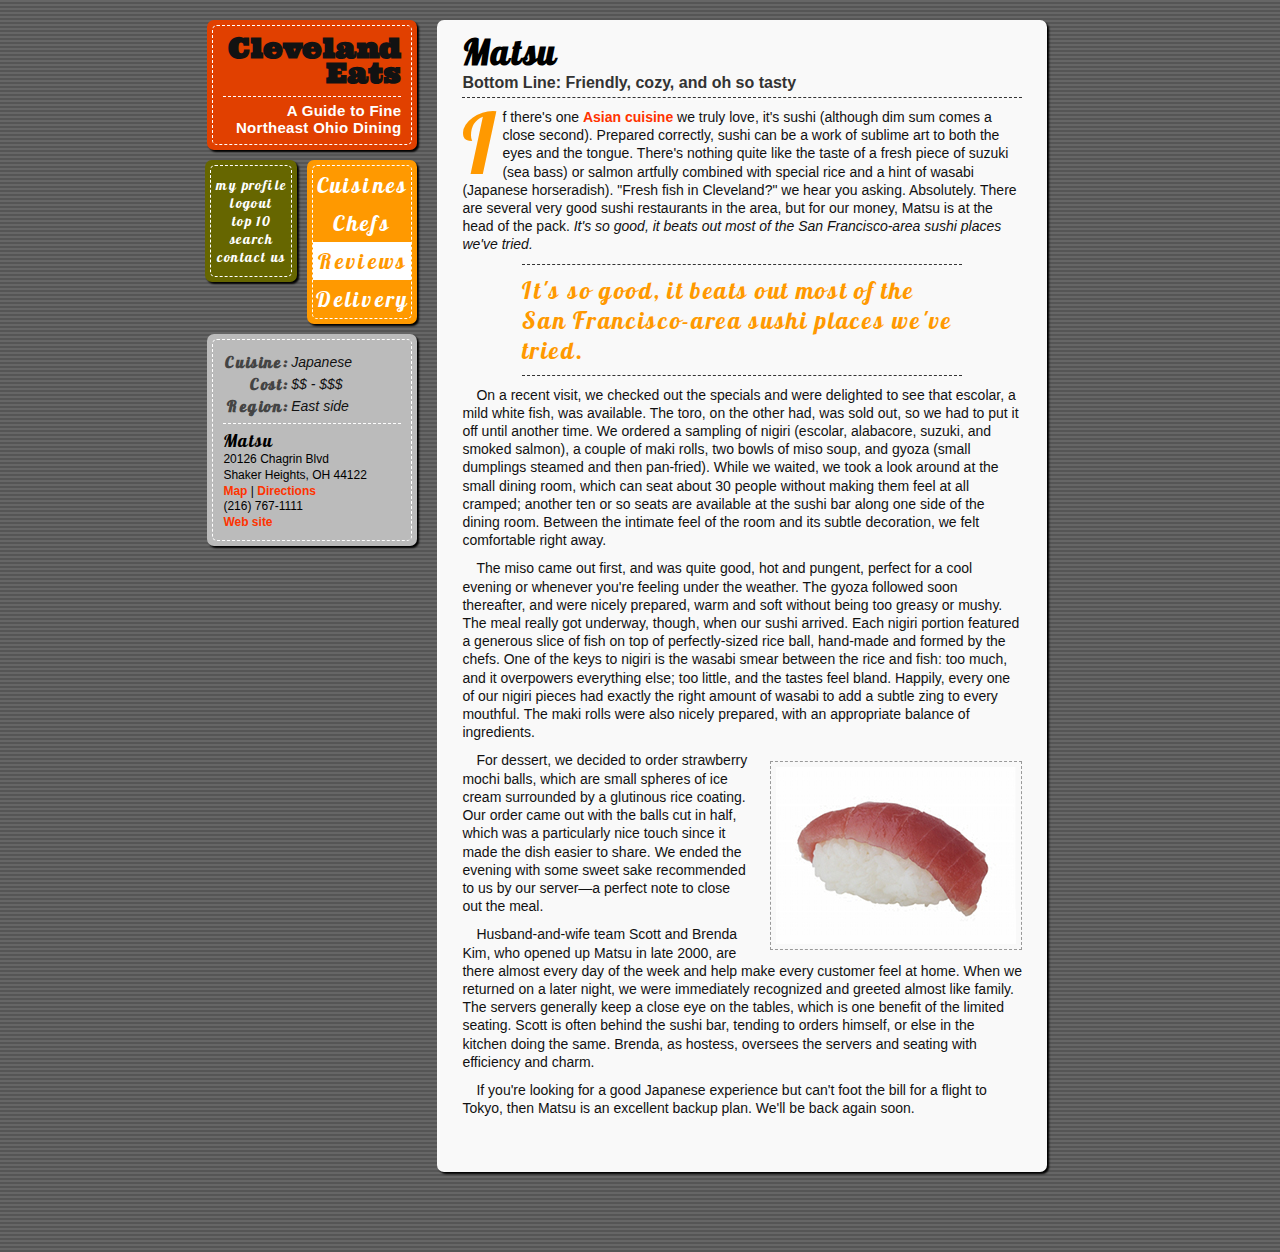
<file: other/home-work-samples/ver2.html>
<!DOCTYPE HTML>
<html>
<head>
<meta http-equiv="Content-Type" content="text/html; charset=UTF-8">
<title>Cleveland Eats: Matsu</title>
<style type="text/css">
* {padding: 0; margin: 0; list-style: none; text-decoration: none;}

@font-face {
	font-family: lobster;
	src: url('fonts/Lobster.ttf');
}

@font-face {
	font-family: ultra;
	src: url('fonts/Ultra.ttf');
}

body {
	background: #555;
	background-image: linear-gradient(rgba(255, 255, 255, .1) 50%, transparent 50%, transparent);
	background-size: 4px 4px;
}

#wrapper {
	width: 900px;
	margin: 0 auto;
	overflow: hidden;
	display: flex;
}

#brand {
	display: block;
	padding: 5px;
	width: 200px;
	height: 120px;
	background: #E14000;
	box-shadow: 2px 2px 2px #000;
	border-radius: 7px;
	margin: 0 0 10px 0;
	float: right;
}

#brand div:first-child {
	display: block;
	width: 178px;
	height: 98px;
	border: 1px dashed #fff;
	padding: 10px;
	text-align: right;
	border-radius: 5px;
}

#brand div h1 {
	font-size: 28px;
	line-height: 90%;
	font-family: ultra;
	color: #121212;
	font-weight: light;
}

#brand div h2 {
	margin-top:10px;
	border-top: 1px dashed #fff;
	padding-top: 5px;
	font-size: 15px;
	font-family: Arial, Helvetica, sans-serif;
	font-weight: light;
	color: #fff;
	letter-spacing: .02em;
}

.secondary {
	width: 230px;
	margin: 20px 20px 0 0;
}

.primary {
	width: 660px;
	margin: 20px 0 80px 0;
}

#review {
	width: 600px;
	padding: 5px;
	background: #f9f9f9;
	border-radius: 7px;
	box-shadow: 2px 2px 2px #000;
}

#review div:first-child {
	padding: 5px 20px 40px 20px;
}

#review a {
	color:#F30;
	font-weight: bold;
}

#review a:hover {
	text-decoration: underline;
}

#review p {
	line-height: 130%;
	text-indent: 1em;
	font-size: 14px;
	margin-bottom: 10px;
	font-family: Arial, Helvetica, sans-serif;
	color: #111;
}

#review h2 + p:first-letter {
	float: left;
	font-family: lobster;
	font-size: 85px;
	padding-right: 8px;
	padding-top:5px;
	line-height: 60px;
	color: #F90;
}

#review h2 + p {
	text-indent:0;
}

#review h1 {
	font-family: lobster;
	font-size: 35px;
	letter-spacing: .05em;
}

#review h2 {
	font-family: Arial, Helvetica, sans-serif;
	font-size: 16px;
	color: #333;
	padding: 0 0 5px 0;
	border-bottom: 1px dashed #333;
	margin: 0 0 10px 0;
}

#review blockquote {
	margin: 10px 60px;
	padding: 10px 0;
	border-top: 1px dashed #333;
	border-bottom: 1px dashed #333;
	font-size: 24px;
	font-family: lobster;
	color: #F90;
	letter-spacing: .07em;
}

#review img {
	float: right;
	padding: 5px;
	border: 1px dashed #999;
	margin: 10px 0 10px 20px;
}


#main-nav ul {
	text-align: center;
	width: 80px;
	border-radius: 5px;
	border: 1px dashed #fff;
	padding: 10px 0;
}


#main-nav ul li a {
	color: #fff;
	font-family: lobster;
	font-size: 14px;
	letter-spacing: .1em;
}

#main-nav ul li a:hover {
	color: #fff;
	text-decoration: line-through;
}

#main-nav {
	padding: 5px;
	border-radius: 7px;
	background: #660;
	float: right;
	display: inline;
	margin: 0 10px 0 0;
	box-shadow: 2px 2px 2px #000;
}

#nav ul {
	text-align: center;
	border-radius: 5px;
	border: 1px dashed #fff;
}

#nav ul li a {
	padding: 5px 0;
	display: block;
	font-family: lobster;
	font-size: 22px;
	color: #fff;
	letter-spacing: .1em;
}

.p-reviews #t-reviews a, #nav ul li a:hover {
	background: #FFF;
	color: #F90;
 }

#nav {
	float: right;
	width: 100px;
	padding: 5px;
	border-radius: 7px;
	display: inline;
	background: #F90;
	box-shadow: 2px 2px 2px #000;
}

#info {
	padding: 5px;
	background: #bbb;
	float: right;
	display: inline;
	margin: 10px 0 0 0;
	width: 200px;
	border-radius: 7px;
	box-shadow: 2px 2px 2px #000;
}

#info div:first-child {
	border: 1px dashed #fff;
	padding: 10px;
	border-radius: 5px;
}

#detail li:first-child {
	font-family: Lobster;
	font-size: 18px;
	border-top: 1px dashed #fff;
	padding: 5px 0 0 0;
	margin: 5px 0 0 0;
	letter-spacing: .05em;
}

#detail li {
	font-family: Arial, Helvetica, sans-serif;
	font-size: 12px;
	line-height: 130%;
}

#detail a {
	font-weight: bold;
	color: #F30;
}

#detail a:hover {
	text-decoration: underline;
}

.rating1 {
	text-align: right;
	font-family: lobster;
	font-size: 16px;
	color: #444;
	letter-spacing: .1em;
}

.rating2 {
	text-align: left;
	font-family: Arial, Helvetica, sans-serif;
	font-size: 14px;
	color: #111;
	font-style: italic;
}

</style>

</head>

<body class="p-reviews">
<div id="wrapper">

<div class="secondary">

<div id="brand">
<div>
<h1>Cleveland Eats</h1>
<h2>A Guide to Fine Northeast Ohio Dining</h2>
</div>
</div><!-- end brand -->
<div id="nav">
<ul>
	<li id="t-cuisines"><a href="ver1.html">Cuisines</a></li>
    <li id="t-chefs"><a href="ver1.html">Chefs</a></li>
    <li id="t-reviews"><a href="ver2.html">Reviews</a></li>
    <li id="t-delivery"><a href="ver1.html">Delivery</a></li>
</ul>
</div>
<div id="main-nav">
<ul>
	<li><a href="ver1.html">my profile</a></li>
	<li><a href="ver1.html">logout</a></li>
	<li><a href="ver1.html">top 10</a></li>
	<li><a href="ver1.html">search</a></li>
	<li><a href="ver1.html">contact us</a></li>
</ul>
</div>

	<div id="info">
    <div>
		<table>
			<tbody>
				<tr>
					<th class="rating1">Cuisine:</th>
					<td class="rating2">Japanese</td>
				</tr>
				<tr>
					<th class="rating1">Cost:</th>
					<td class="rating2">$$ - $$$</td>
				</tr>
				<tr>
					<th class="rating1">Region:</th>
					<td class="rating2">East side</td>
				</tr>
			</tbody>
		</table>
		
		<ul id="detail">
			<li>Matsu</li>
			<li>20126 Chagrin Blvd</li>
			<li>Shaker Heights, OH 44122</li>
			<li><a href="#">Map</a> | <a href="#">Directions</a></li>
			<li>(216) 767-1111</li>
			<li><a href="#">Web site</a></li>
		</ul>
        </div>
        </div><!-- end info div -->
</div>

<div class="primary">
<div id="review">
<div>
	<h1>Matsu</h1>
	<h2><strong>Bottom Line:</strong> Friendly, cozy, and oh so tasty</h2>


	<p> If there's one <a href="#">Asian cuisine</a> we truly love, it's sushi (although dim sum comes a close second). Prepared correctly, sushi can be a work of sublime art to both the eyes and the tongue. There's nothing quite like the taste of a fresh piece of suzuki (sea bass) or salmon artfully combined with special rice and a hint of wasabi (Japanese horseradish). "Fresh fish in Cleveland?" we hear you asking. Absolutely. There are several very good sushi restaurants in the area, but for our money, Matsu is at the head of the pack. <em>It's so good, it beats out most of the San Francisco-area sushi places we've tried.</em></p>
	
	<blockquote> It's so good, it beats out most of the San Francisco-area sushi places we've tried.</blockquote>
	
	<p>On a recent visit, we checked out the specials and were delighted to see that escolar, a mild white fish, was available. The toro, on the other had, was sold out, so we had to put it off until another time. We ordered a sampling of nigiri (escolar, alabacore, suzuki, and smoked salmon), a couple of maki rolls, two bowls of miso soup, and gyoza (small dumplings steamed and then pan-fried). While we waited, we took a look around at the small dining room, which can seat about 30 people without making them feel at all cramped; another ten or so seats are available at the sushi bar along one side of the dining room. Between the intimate feel of the room and its subtle decoration, we felt comfortable right away.</p>
	
	<p>The miso came out first, and was quite good, hot and pungent, perfect for a cool evening or whenever you're feeling under the weather. The gyoza followed soon thereafter, and were nicely prepared, warm and soft without being too greasy or mushy. The meal really got underway, though, when our sushi arrived. Each nigiri portion featured a generous slice of fish on top of perfectly-sized rice ball, hand-made and formed by the chefs. One of the keys to nigiri is the wasabi smear between the rice and fish: too much, and it overpowers everything else; too little, and the tastes feel bland. Happily, every one of our nigiri pieces had exactly the right amount of wasabi to add a subtle zing to every mouthful. The maki rolls were also nicely prepared, with an appropriate balance of ingredients.</p>
	
	<img src="i/sushi-a.jpg">
	
	<p>For dessert, we decided to order strawberry mochi balls, which are small spheres of ice cream surrounded by a glutinous rice coating. Our order came out with the balls cut in half, which was a particularly nice touch since it made the dish easier to share. We ended the evening with some sweet sake recommended to us by our server—a perfect note to close out the meal.</p>
	
	<p>Husband-and-wife team Scott and Brenda Kim, who opened up Matsu in late 2000, are there almost every day of the week and help make every customer feel at home. When we returned on a later night, we were immediately recognized and greeted almost like family. The servers generally keep a close eye on the tables, which is one benefit of the limited seating. Scott is often behind the sushi bar, tending to orders himself, or else in the kitchen doing the same. Brenda, as hostess, oversees the servers and seating with efficiency and charm.</p>
	<p>If you're looking for a good Japanese experience but can't foot the bill for a flight to Tokyo, then Matsu is an excellent backup plan. We'll be back again soon.</p>
    <div>
</div><!-- end review -->
</div>


</div><!-- wrapper -->
</body>
</html>
</file>
<file: app/css/styles.css>
@import url("http://fonts.googleapis.com/css?family=Lato:300,400,700");

body {
  margin: 12px;
  color: #333;
  font-family: "Lato", Verdana, Arial, sans-serif;
  line-height: 1.6;
  font-size: 18px;
}

a {
  color: #600;
  text-decoration: none;
}
a:hover {
  text-decoration: underline;
}

.p-review .t-review a,
.p-cuisines .t-cuisine a,
.p-delivery .t-delivery a,
.p-recipes .t-recipe a {
  color: #600;
  background: #fff;
}

header {
  font-family: Lobster, cursive;
  font-weight: normal;
}

header h1,
header h2 {
  font-size: 4rem;
  margin: 8px 0;
  color: #600;
  line-height: 1.1;
}

header h1 {
  padding-top: 36px;
}

header h2 {
  font-size: 2rem;
  border-bottom: 1px dotted #600;
}

.nav {
  list-style: none;
  padding: 0;
  position: absolute;
  right: 0;
  top: 24px;
}

.nav li {
  display: inline-block;
  margin-right: 10px;
}

.nav li:last-child {
  margin-right: 0;
}

/* .nav {
  list-style: none;
  padding: 0;
} */

.nav a {
  color: #fff;
  text-decoration: none;
  padding: 12px;
  display: block;
  background-color: #600;
  transition: background-color 0.5s linear;
}
.nav a:hover {
  color: #222;
  background-color: #f0dfb4;
}

main {
  display: flex;
  gap: 32px;
}

aside {
  min-width: 220px;
  max-height: 50vh;
  background-color: #f0dfb4;
  padding: 6px;
  border: 1px solid #600;
  font-size: 0.875rem;
  box-shadow: 3px 3px 3px #ddd;
  border-radius: 4px;
}

aside th {
  text-align: right;
}

aside ul {
  list-style: none;
  margin: 0.5rem;
  padding: 0;
}

blockquote {
  float: right;
  width: 40%;
  font-size: 24px;
}
article img {
  float: right;
}
blockquote::before {
  content: "“";
  font-size: 4rem;
  font-weight: bold;
  font-family: serif;
  color: #333;
  line-height: 0.1em;
  vertical-align: -0.4em;
  color: #600;
}
.popover {
  padding: 1rem;
  width: 300px;
  height: 225px;
  background: #fff;
  border: 2px solid #600;
  border-radius: 4px;
  position: fixed;
  top: calc(50% - 100px);
  left: calc(50% - 150px);
  display: none;
}
.showme .popover {
  display: block;
}
.popover .closer {
  position: absolute;
  top: -11px;
  right: -14px;
  color: #600;
  cursor: pointer;
}
.showme main{
  filter: blur(4px)
}
@media (max-width: 800px) {
  .nav {
    position: fixed;
    top: 0;
    left: 0;
    margin: 0;
    display: flex;
    justify-content: space-around;
    background-color: #600;
  }

  main {
    display: block;
  }
}
</file>
